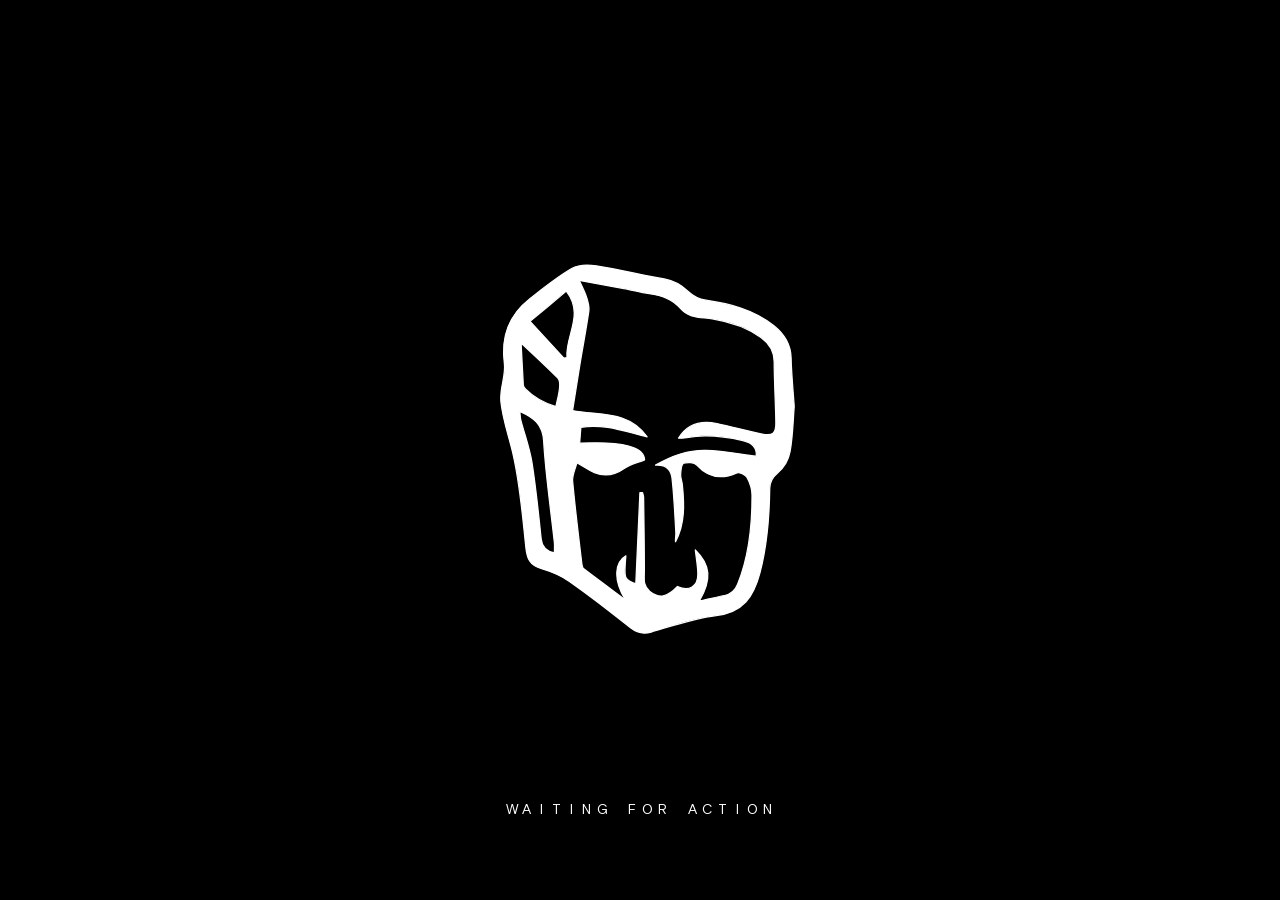
<file: index.html>
<!doctype html>
<html lang="ru"><head>
<meta charset="utf-8"><meta name="viewport" content="width=device-width,initial-scale=1,viewport-fit=cover">
<title>Portnoy Production</title><meta name="description" content="Portnoy Production — производство видео, трансляций, графики и событий.">
<link rel="icon" href="assets/head.svg" type="image/svg+xml">
<link rel="stylesheet" href="style.css?v=release-sneaky-20261022"><link rel="stylesheet" href="focus-reticle.css?v=release-sneaky-20261022">
<style>#playback-message{position:fixed;bottom:24px;left:20px;right:20px;text-align:center;color:#bbb;font:13px Arial;pointer-events:none}#stage:focus{outline:none}</style>
<link rel="stylesheet" href="contact-preview.css?v=release-sneaky-20261022">
<link rel="stylesheet" href="preloader.css?v=20261025">
<style>.old-site{position:fixed;right:248px;bottom:30px;z-index:6;display:flex;align-items:center;min-height:52px;padding:14px 10px;color:#a8a69f;text-decoration:none;font:13px/1 Arial,sans-serif;letter-spacing:.06em;text-transform:uppercase;white-space:nowrap;opacity:.75;transition:opacity .25s,color .25s}.old-site:is(:hover,:focus-visible){opacity:1;color:#e9e7e2;outline:0}.old-site span{margin-left:6px;font-size:12px}@media(max-width:720px){.old-site{right:auto;left:22px;bottom:max(18px,env(safe-area-inset-bottom));padding:14px 0;font-size:12px}}</style>
</head><body class="dark" data-cursor="corners-soft">
<main id="stage" tabindex="0" aria-label="Portnoy Production — интерактивная надпись">
<h1 class="sr-only">Portnoy Production</h1><img class="fallback-word" src="assets/wordmark-top.svg" alt="" aria-hidden="true"><canvas id="scene" aria-hidden="true"></canvas>
</main>
<div id="focus-reticle" class="focus-reticle" aria-hidden="true" data-style="corners"><svg viewBox="0 0 100 100"><path class="corners" d="M12 32V12H32 M68 12H88V32 M88 68V88H68 M32 88H12V68"/></svg></div>
<p id="playback-message" role="status" hidden></p>
<a class="old-site" href="https://portnoy.pro/page32956649.html" target="_top" rel="noopener">Старый сайт<span aria-hidden="true">↗</span></a>
<button id="contact-toggle" class="contact-link" aria-expanded="false" aria-controls="contact-card"><span class="contact-sneak" aria-hidden="true"><svg viewBox="0 0 24 24"><path d="M18 3h-7L2 12l9 9h7l-9-9z"/><path d="m18 3-9 9 9 9V3" opacity=".55"/></svg></span><span class="contact-label"><span class="contact-word contact-word-current">Связаться</span><span class="contact-word contact-word-next" aria-hidden="true">Связаться</span></span></button>
<aside id="contact-card" class="contact-card" aria-labelledby="contact-title" hidden><h2 id="contact-title" class="sr-only">Контакты Portnoy</h2><button id="contact-close" aria-label="Закрыть контакты">×</button><a href="https://t.me/portnoy_production" target="_blank" rel="noopener noreferrer">Telegram <span aria-hidden="true">↗</span></a><a href="mailto:info@portnoy.pro">info@portnoy.pro <span aria-hidden="true">↗</span></a></aside>
<script src="preloader.js?v=20261025"></script>
<script src="shaders.js?v=release-sneaky-20261022"></script><script src="particles-engine.js?v=release-sneaky-20261022"></script><script type="module" src="ready.mjs?v=release-sneaky-20261022"></script>
<script type="module" src="contact-preview.mjs?v=release-sneaky-20261022"></script>
</body></html>
</file>
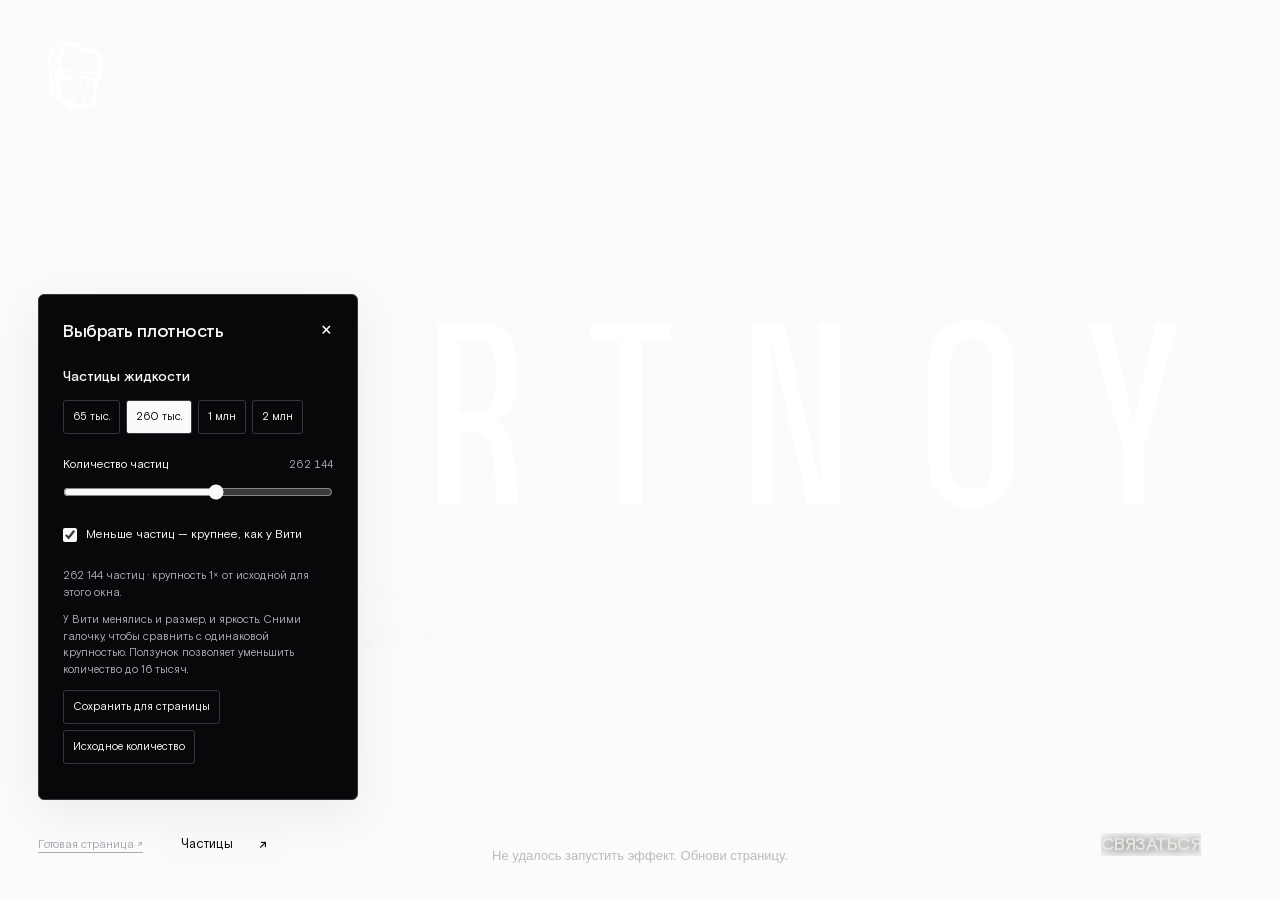
<file: particles.html>
<!doctype html>
<html lang="ru"><head>
<meta charset="utf-8"><meta name="viewport" content="width=device-width,initial-scale=1,viewport-fit=cover">
<meta name="robots" content="noindex,nofollow"><title>Частицы · Portnoy Production</title><meta name="description" content="Portnoy Production — производство видео, трансляций, графики и событий.">
<link rel="icon" href="assets/head.svg" type="image/svg+xml">
<link rel="stylesheet" href="style.css?v=release-sneaky-20261022"><link rel="stylesheet" href="focus-reticle.css?v=release-sneaky-20261022">
<style>#playback-message{position:fixed;bottom:24px;left:20px;right:20px;text-align:center;color:#bbb;font:13px Arial;pointer-events:none}#stage:focus{outline:none}</style>
<link rel="stylesheet" href="contact-preview.css?v=release-sneaky-20261022">
</head><body class="dark" data-cursor="corners-soft">
<main id="stage" tabindex="0" aria-label="Portnoy Production — интерактивная надпись">
<h1 class="sr-only">Portnoy Production</h1><img class="fallback-word" src="assets/wordmark-top.svg" alt="" aria-hidden="true"><canvas id="scene" aria-hidden="true"></canvas>
</main>
<div id="focus-reticle" class="focus-reticle" aria-hidden="true" data-style="corners"><svg viewBox="0 0 100 100"><path class="corners" d="M12 32V12H32 M68 12H88V32 M88 68V88H68 M32 88H12V68"/></svg></div>

<div class="particle-toolbar"><a href="index.html">Готовая страница ↗</a><button id="particle-panel-toggle" class="settings-toggle" aria-expanded="true" aria-controls="settings">Частицы <span aria-hidden="true">↗</span></button></div>
<aside id="settings" class="settings" aria-label="Настройки частиц">
 <div class="panel-heading"><h2>Выбрать плотность</h2><button id="particle-panel-close" aria-label="Закрыть настройки">×</button></div>
 <section id="particle-controls" class="particle-controls" aria-label="Частицы жидкости"></section>
</aside>
<p id="playback-message" role="status" hidden></p>
<button id="contact-toggle" class="contact-link" aria-expanded="false" aria-controls="contact-card"><span class="contact-sneak" aria-hidden="true"><svg viewBox="0 0 24 24"><path d="M18 3h-7L2 12l9 9h7l-9-9z"/><path d="m18 3-9 9 9 9V3" opacity=".55"/></svg></span><span class="contact-label"><span class="contact-word contact-word-current">Связаться</span><span class="contact-word contact-word-next" aria-hidden="true">Связаться</span></span></button>
<aside id="contact-card" class="contact-card" aria-labelledby="contact-title" hidden><h2 id="contact-title" class="sr-only">Контакты Portnoy</h2><button id="contact-close" aria-label="Закрыть контакты">×</button><a href="https://t.me/portnoy_production" target="_blank" rel="noopener noreferrer">Telegram <span aria-hidden="true">↗</span></a><a href="mailto:info@portnoy.pro">info@portnoy.pro <span aria-hidden="true">↗</span></a></aside>
<script src="shaders.js?v=release-sneaky-20261022"></script><script src="particles-engine.js?v=release-sneaky-20261022"></script><script type="module" src="ready.mjs?v=release-sneaky-20261022"></script>
<script type="module" src="contact-preview.mjs?v=release-sneaky-20261022"></script>
</body></html>
</file>
<file: style.css>
@font-face{font-family:Basis;src:url(assets/BasisGrotesquePro-Regular.ttf) format("truetype");font-weight:400;font-display:swap}
@font-face{font-family:Basis;src:url(assets/BasisGrotesquePro-Medium.ttf) format("truetype");font-weight:500;font-display:swap}
:root{font-family:Basis,Arial,sans-serif;color:#28283a;background:#fbfbfb;font-synthesis:none;--paper:#fbfbfb;--ink:#28283a;--line:#dedee1;--muted:#6e6e7a}
*{box-sizing:border-box}
body{margin:0;overflow:hidden}
body.dark{--paper:#08080a;--ink:#fafafa;--line:#36363c;--muted:#aaaab3;background:var(--paper);color:var(--ink)}
button,input,select{font:inherit}
button,label.upload{cursor:pointer}
button{color:inherit}
button:focus-visible,input:focus-visible,select:focus-visible,#stage:focus-visible{outline:2px solid #2ab0b4;outline-offset:5px}
[hidden]{display:none!important}
.sr-only{position:absolute;width:1px;height:1px;padding:0;margin:-1px;overflow:hidden;clip:rect(0,0,0,0);white-space:nowrap;border:0}
#stage{position:fixed;inset:0;touch-action:none;outline:none}
#scene{width:100%;height:100%;display:block;opacity:0;transition:opacity .7s}
body.ready #scene{opacity:1}
.fallback-word{position:absolute;width:84%;max-width:1320px;left:50%;top:46%;transform:translate(-50%,-50%)}
body.ready .fallback-word{visibility:hidden}
body.dark .head,body.dark .fallback-word{filter:invert(1)}
.header{position:fixed;inset:30px 38px auto;display:flex;align-items:center;gap:22px;pointer-events:none}
.head{width:44px;height:56px;object-fit:contain}
.edition{display:flex;flex-direction:column;gap:6px;font-size:13px}
.edition span:first-child{font-size:10px;letter-spacing:.16em;color:var(--muted)}
.header>.quiet-button{margin-left:auto;pointer-events:auto}
.quiet-button{border:0;background:none;padding:10px 0;font-size:13px;white-space:nowrap}
.quiet-button span{margin-left:10px;font-size:18px;vertical-align:middle}
.footer{position:fixed;inset:auto 38px 28px;display:flex;align-items:center;justify-content:space-between;gap:20px;pointer-events:none}
.cue{display:flex;align-items:center;gap:12px;color:var(--muted);font-size:13px}
.cue p{margin:0}
.live-dot{width:5px;height:5px;flex-shrink:0;border-radius:50%;background:#ff5261}
.actions{display:flex;align-items:center;gap:24px;pointer-events:auto}
.focus-state{font-size:11px;color:var(--muted);min-width:100px;text-align:right}
.settings-toggle{display:flex;align-items:center;gap:25px;background:var(--ink);color:var(--paper);border:1px solid var(--ink);padding:13px 17px;border-radius:3px;font-size:13px}
.settings-toggle span{font-size:18px}
.settings{position:fixed;right:38px;bottom:92px;width:320px;max-height:calc(100dvh - 130px);overflow:auto;padding:24px;background:var(--paper);color:var(--ink);border:1px solid var(--line);border-radius:6px;box-shadow:0 12px 50px #00000012}
.panel-heading{display:flex;align-items:center;justify-content:space-between;gap:12px;margin-bottom:24px}
.panel-heading h2{font-size:18px;font-weight:500;letter-spacing:-.025em;margin:0}
.panel-heading button{border:none;background:transparent;font-size:25px;padding:0 0 0 10px;line-height:1}
.field{display:flex;flex-direction:column;gap:10px;font-size:12px}
select{width:100%;border:1px solid var(--line);border-radius:3px;padding:11px 9px;background:var(--paper);color:var(--ink);font-size:13px}
.range-label{margin-top:23px;display:flex;justify-content:space-between;align-items:center;font-size:12px}
output{color:var(--muted);font-size:11px;font-variant-numeric:tabular-nums}
input[type=range]{width:100%;margin:12px 0 0;accent-color:var(--ink);height:16px}
.check{display:flex;align-items:center;gap:9px;font-size:12px;margin:20px 0 24px}
.check input{accent-color:var(--ink);width:14px;height:14px;margin:0}
.film{border-top:1px solid var(--line);padding-top:20px}
.eyebrow{font-size:9px;letter-spacing:.13em;color:var(--muted)}
#film-name{font-size:13px;margin:7px 0 14px;overflow:hidden;text-overflow:ellipsis;white-space:nowrap}
.upload{display:inline-block;position:relative;border:1px solid var(--line);border-radius:3px;padding:9px 12px;font-size:12px}
.upload input{position:absolute;inset:0;width:100%;opacity:0;cursor:pointer}
.upload:focus-within{outline:2px solid #2ab0b4;outline-offset:3px}
.file-note,.message{font-size:11px;line-height:1.45;color:var(--muted)}
.message:empty{display:none}
.text-button{padding:0;border:0;border-bottom:1px solid var(--line);background:none;font-size:11px;color:var(--muted);margin-top:14px}
.fallback{position:fixed;left:50%;bottom:130px;transform:translateX(-50%);text-align:center;width:min(390px,90%);padding:20px;background:var(--paper);border:1px solid var(--line);border-radius:6px}
.fallback p{font-size:14px;line-height:1.4}.fallback button{margin:auto}
@media(max-width:720px){
  .header{inset:22px 22px auto;gap:14px}.head{width:32px;height:42px}.edition{font-size:12px}.edition span:first-child{font-size:9px}
  .header>.quiet-button{font-size:11px}.header>.quiet-button span{margin-left:4px}
  .footer{inset:auto 22px 23px;align-items:flex-start;flex-direction:column;gap:17px}
  .cue{font-size:12px}.actions{width:100%;gap:20px}.focus-state{margin-right:auto;text-align:left;min-width:0}
  .settings{right:16px;left:16px;bottom:88px;width:auto;max-height:calc(100dvh - 115px);padding:21px}
  .quiet-button,.settings-toggle{font-size:12px}.settings-toggle{padding:11px 14px}
}
@media(prefers-reduced-motion:reduce){#scene{transition:none}}
.header,.footer,.settings,.fallback{z-index:3}
.brand-face{position:fixed;top:30px;left:38px;z-index:2;pointer-events:none;width:72px;height:92px}
.brand-production{position:absolute;pointer-events:none;background:var(--ink);mask:url(assets/production.svg) left top/auto 100% no-repeat}
.particle-controls{border-top:1px solid var(--line);padding-top:20px;margin-top:24px}
.particle-controls h2{font-size:14px;font-weight:500;margin:0 0 14px}
.particle-controls .note{font-size:11px;line-height:1.5;color:var(--muted)}
.particle-presets{display:flex;gap:6px;flex-wrap:wrap;margin-top:12px}
.particle-presets button{font:inherit;font-size:11px;padding:9px;border:1px solid var(--line);border-radius:3px;background:transparent;color:inherit;cursor:pointer}
.particle-presets button[aria-pressed=true]{background:var(--ink);color:var(--paper)}
@media(max-width:720px){.brand-face{top:22px;left:22px;width:56px;height:72px}}

.particle-toolbar{position:fixed;left:38px;bottom:30px;z-index:4;display:flex;align-items:center;gap:20px}
.particle-toolbar a{color:var(--muted);font-size:12px;text-underline-offset:4px}
#settings{left:38px;right:auto;bottom:100px;z-index:7}
#particle-controls{margin-top:0;border:0;padding-top:0}.particle-controls .check{align-items:flex-start;line-height:1.5}.particle-controls .check input{flex-shrink:0;margin-top:2px}
@media(max-width:720px){.particle-toolbar{left:22px;bottom:max(18px,env(safe-area-inset-bottom))}.particle-toolbar a{display:none}#settings{left:16px;right:16px;width:auto;bottom:88px}}
</file>
<file: focus-reticle.css>
.focus-reticle{position:fixed;top:0;left:0;width:100px;height:100px;transform-origin:center;pointer-events:none;z-index:2;opacity:0;color:#f4f3ef;will-change:transform,opacity}
.focus-reticle svg{display:block;width:100%;height:100%;overflow:visible;filter:drop-shadow(0 1px 2px #0008)}
.focus-reticle .corners{fill:none;stroke:currentColor;stroke-width:1.25;stroke-linecap:round;stroke-linejoin:round;vector-effect:non-scaling-stroke}
.focus-reticle .points{fill:currentColor}
.focus-reticle svg{transition:color .2s ease-out}
.focus-reticle[data-color=true][data-phase=locked] svg{color:#b9d9ad}
.focus-reticle .corners,.focus-reticle .points,.focus-reticle .threads,.focus-reticle .arcs{display:none}
.focus-reticle[data-style=corners] .corners,.focus-reticle[data-style=points] .points,.focus-reticle[data-style=threads] .threads,.focus-reticle[data-style=arcs] .arcs{display:block}
.focus-reticle .threads,.focus-reticle .arcs{fill:none;stroke:currentColor;stroke-width:1.25;stroke-linecap:round}
.focus-reticle .thread,.focus-reticle .arc-a,.focus-reticle .arc-b{vector-effect:non-scaling-stroke}
@media(prefers-reduced-motion:reduce){.focus-reticle svg{transition:none}}
</file>
<file: contact-preview.css>
/* Собственная версия Sneaky: текст сдвигается влево, справа выглядывает стрелка. */
.contact-link{position:fixed;right:38px;bottom:30px;z-index:6;display:flex;align-items:center;justify-content:center;min-height:52px;min-width:182px;padding:14px 26px;border:0;border-radius:0;background:transparent;color:#e9e7e2;font-size:18px;font-weight:500;letter-spacing:-.025em;text-transform:uppercase;isolation:isolate;text-shadow:0 1px 12px #08080a}
.contact-label{display:block;position:relative;perspective:240px;overflow:hidden;transition:transform .4s cubic-bezier(.25,.8,.25,1)}
.contact-word{display:block;white-space:nowrap;transform-origin:left center;transition:transform .42s cubic-bezier(.25,.8,.25,1),opacity .32s;backface-visibility:hidden}
.contact-word-next{position:absolute;inset:0;opacity:0;transform:translateX(100%) rotateY(78deg)}
.contact-sneak{position:absolute;right:2px;top:50%;display:grid;place-items:center;width:22px;height:24px;opacity:0;transform:translate(24px,-50%) scaleX(1.6);transform-origin:left center;transition:transform .42s cubic-bezier(.25,.8,.25,1),opacity .24s;filter:drop-shadow(0 1px 4px #08080a)}
.contact-sneak svg{width:22px;height:22px;fill:currentColor}
.contact-link:is(:hover,:focus-visible,[aria-expanded=true]) .contact-label{transform:translateX(-8px)}
.contact-link:is(:hover,:focus-visible,[aria-expanded=true]) .contact-word-current{transform:translateX(-100%) rotateY(-78deg);opacity:0}
.contact-link:is(:hover,:focus-visible,[aria-expanded=true]) .contact-word-next{transform:translateX(0) rotateY(0);opacity:1}
.contact-link:is(:hover,:focus-visible,[aria-expanded=true]) .contact-sneak{opacity:1;transform:translate(0,-50%) scaleX(1)}
.contact-link:is(:hover,:focus-visible) .contact-sneak svg{animation:sneaky-peek 1s .42s ease-in-out infinite}
@keyframes sneaky-peek{0%,100%{transform:translateX(0)}50%{transform:translateX(3px)}}
.contact-card{position:fixed;right:38px;bottom:100px;z-index:6;width:280px;max-width:calc(100vw - 44px);padding:16px 0 0;border:0;border-top:1px solid #e9e7e255;background:transparent}
.contact-card::before{content:'';position:absolute;inset:-50px -38px -30px -60px;z-index:-1;pointer-events:none;background:radial-gradient(ellipse at 80% 60%,#08080af5 10%,#08080ac7 50%,transparent 76%)}
.contact-card a{display:flex;justify-content:space-between;align-items:center;min-height:52px;padding:12px 0;color:#e9e7e2;text-decoration:none;font-size:19px;letter-spacing:-.02em;transition:transform .25s,color .2s;text-shadow:0 1px 6px #08080a}
.contact-card a span{color:#a8a69f;font-size:17px;transition:transform .25s,opacity .2s}
.contact-card a:is(:hover,:focus-visible){color:#fff;transform:translateX(-5px)}
.contact-card a:is(:hover,:focus-visible) span{transform:translate(2px,-2px)}
.contact-card button{position:absolute;top:-48px;right:-11px;min-width:44px;min-height:44px;background:none;border:0;padding:8px;color:#c8c6be;font-size:23px}
.contact-link:focus-visible,.contact-card a:focus-visible,.contact-card button:focus-visible{outline:1px solid #eee;outline-offset:5px}
.contact-card:not([hidden]){animation:contact-in .3s cubic-bezier(.2,.8,.2,1)}
.contact-card:not([hidden]) a{animation:contact-in .35s backwards}.contact-card:not([hidden]) a:last-child{animation-delay:.04s}
.contact-bubble{position:fixed;left:0;top:0;width:38px;height:38px;z-index:10;pointer-events:none;opacity:0;transition:transform .12s ease-out,opacity .18s}
.contact-bubble span{display:grid;place-items:center;width:100%;height:100%;border-radius:50%;background:#e9e7e2;color:#151517;font-size:22px;transform:scale(.6);transition:transform .25s cubic-bezier(.2,.8,.2,1)}
.contact-bubble.is-visible{opacity:1}.contact-bubble.is-visible span{transform:scale(1)}
@keyframes contact-in{from{opacity:0;transform:translateY(8px)}to{opacity:1;transform:translateY(0)}}
@media(hover:hover) and (pointer:fine){body[data-cursor="corners-soft"] #stage{cursor:url(assets/cursor-corners-soft.png) 12 12,crosshair}.contact-card.has-bubble a{cursor:none}.contact-card.has-bubble a:hover span{opacity:0}}
@media(max-width:720px){.contact-link{right:22px;bottom:max(18px,env(safe-area-inset-bottom));min-width:166px;font-size:16px}.contact-card{right:22px;bottom:88px;width:240px}.contact-card a{font-size:18px}}
@media(prefers-reduced-motion:reduce){.contact-link,.contact-label,.contact-word,.contact-sneak,.contact-card a,.contact-card a span,.contact-bubble,.contact-bubble span{transition:none}.contact-card:not([hidden]),.contact-card:not([hidden]) a,.contact-link .contact-label::before,.contact-link .contact-label::after,.contact-link .contact-sneak svg{animation:none}}
</file>
<file: preloader.css>
/* Заставка по образцу прототипа Дениса: чёрное поле, обводка головы, волна заливки, подпись. */
.preloader{position:fixed;inset:0;z-index:20;background:#000;color:#fff;display:grid;place-items:center;--progress:0;transition:opacity .3s ease;cursor:wait}
.preloader.is-complete{opacity:0;pointer-events:none}
.preloader-logo{position:relative;width:min(48vw,38vh,320px);transform-origin:center;will-change:transform}
.preloader-logo svg{display:block;width:100%;height:auto;overflow:visible;transform-origin:50% 65%;animation:loading-head-sway 3s cubic-bezier(.37,0,.63,1) 1}
.preloader.is-complete .preloader-logo svg{animation:none}
.preloader-logo .preloader-contour{fill:none;stroke:#fff;stroke-width:1.25px;vector-effect:non-scaling-stroke;stroke-linecap:round;stroke-linejoin:round;stroke-dasharray:1000;stroke-dashoffset:1000}
.preloader-logo .preloader-solid{fill:#fff;stroke:none;opacity:0;clip-path:url(#loading-wave)}
.preloader-caption{position:absolute;bottom:max(9vh,40px);left:0;width:100%;text-align:center;font-size:clamp(12px,1.1vw,17px);letter-spacing:.06em;display:flex;justify-content:center;gap:clamp(1px,.3vw,5px)}
.preloader-caption span{display:inline-block;width:.8em;transition:transform .16s ease-out,opacity .16s ease-out;font-variant-numeric:tabular-nums}
@keyframes loading-head-sway{0%,100%{transform:rotate(0deg)}12.5%{transform:rotate(-3deg)}37.5%{transform:rotate(3deg)}62.5%{transform:rotate(-2.5deg)}87.5%{transform:rotate(1.5deg)}}
@media(prefers-reduced-motion:reduce){.preloader{transition:opacity .15s}.preloader-logo{transform:none!important}.preloader-logo svg{animation:none;transform:none}}
</file>
